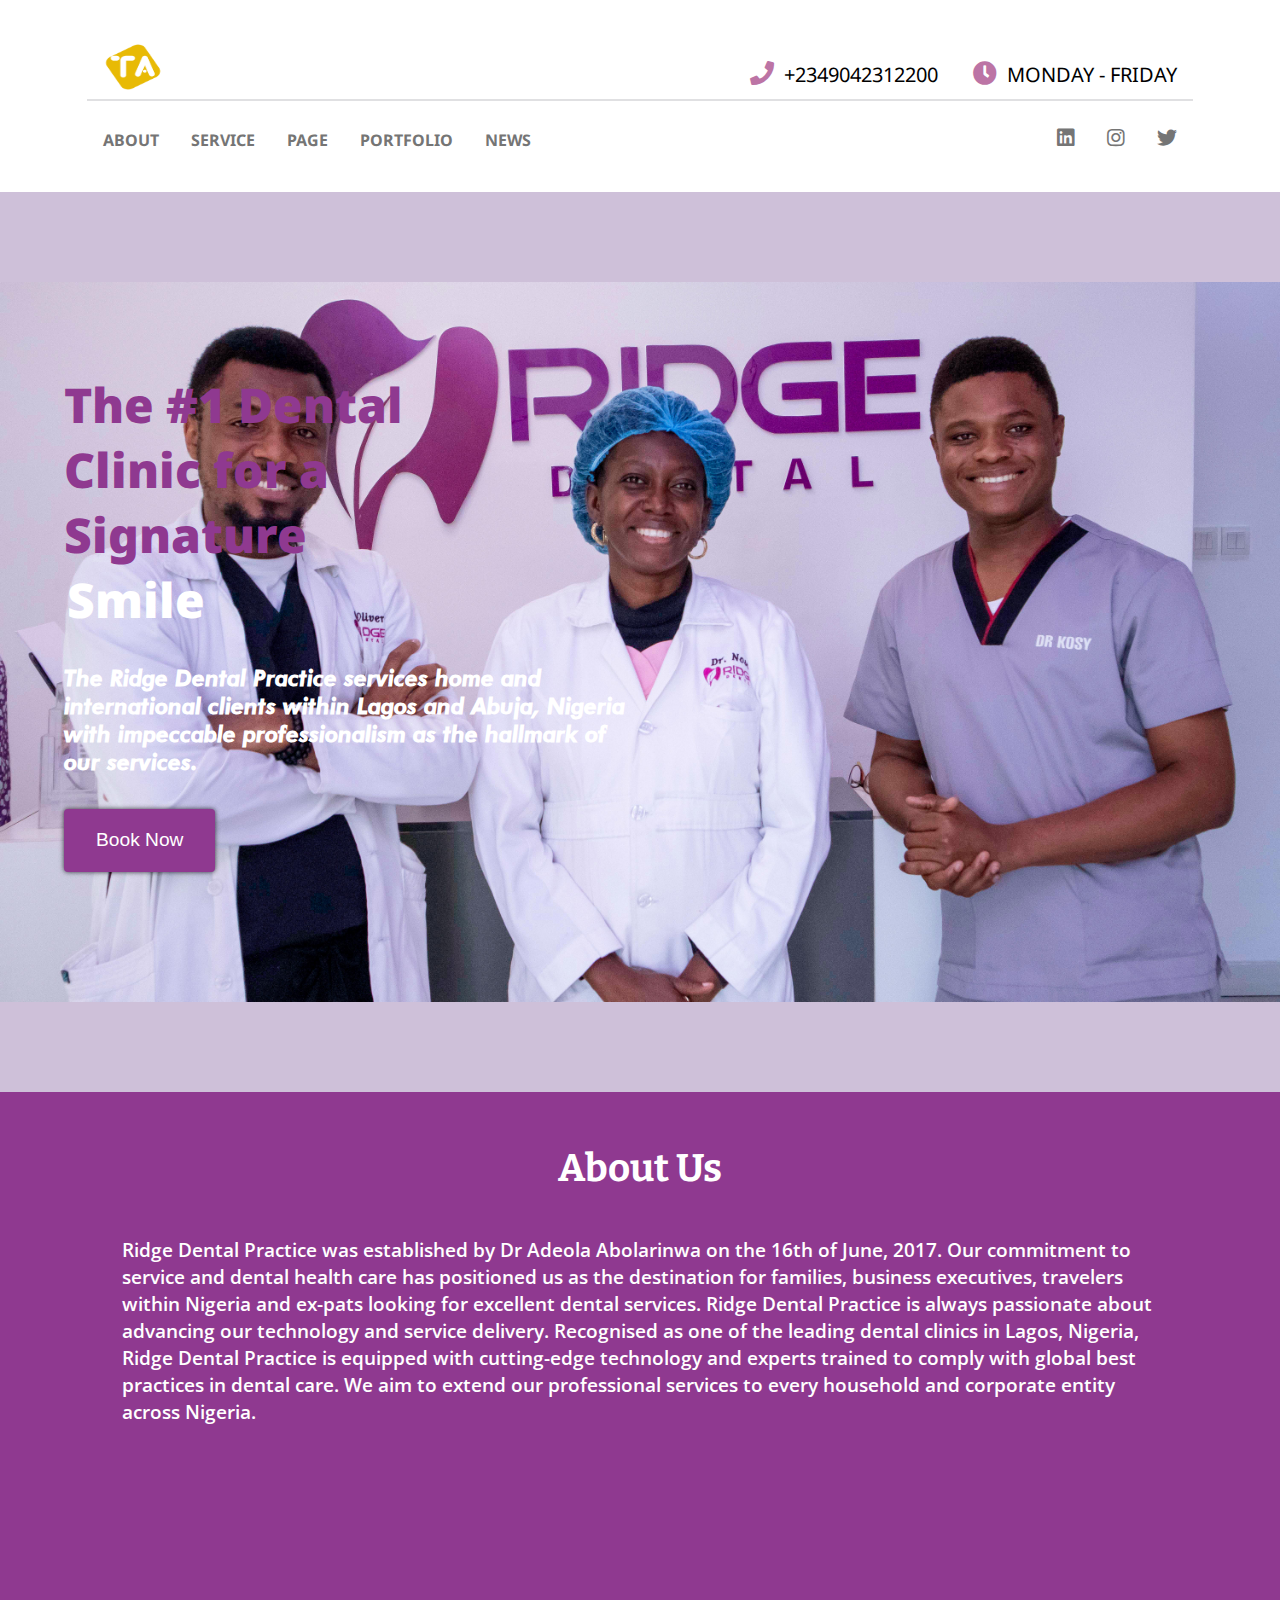
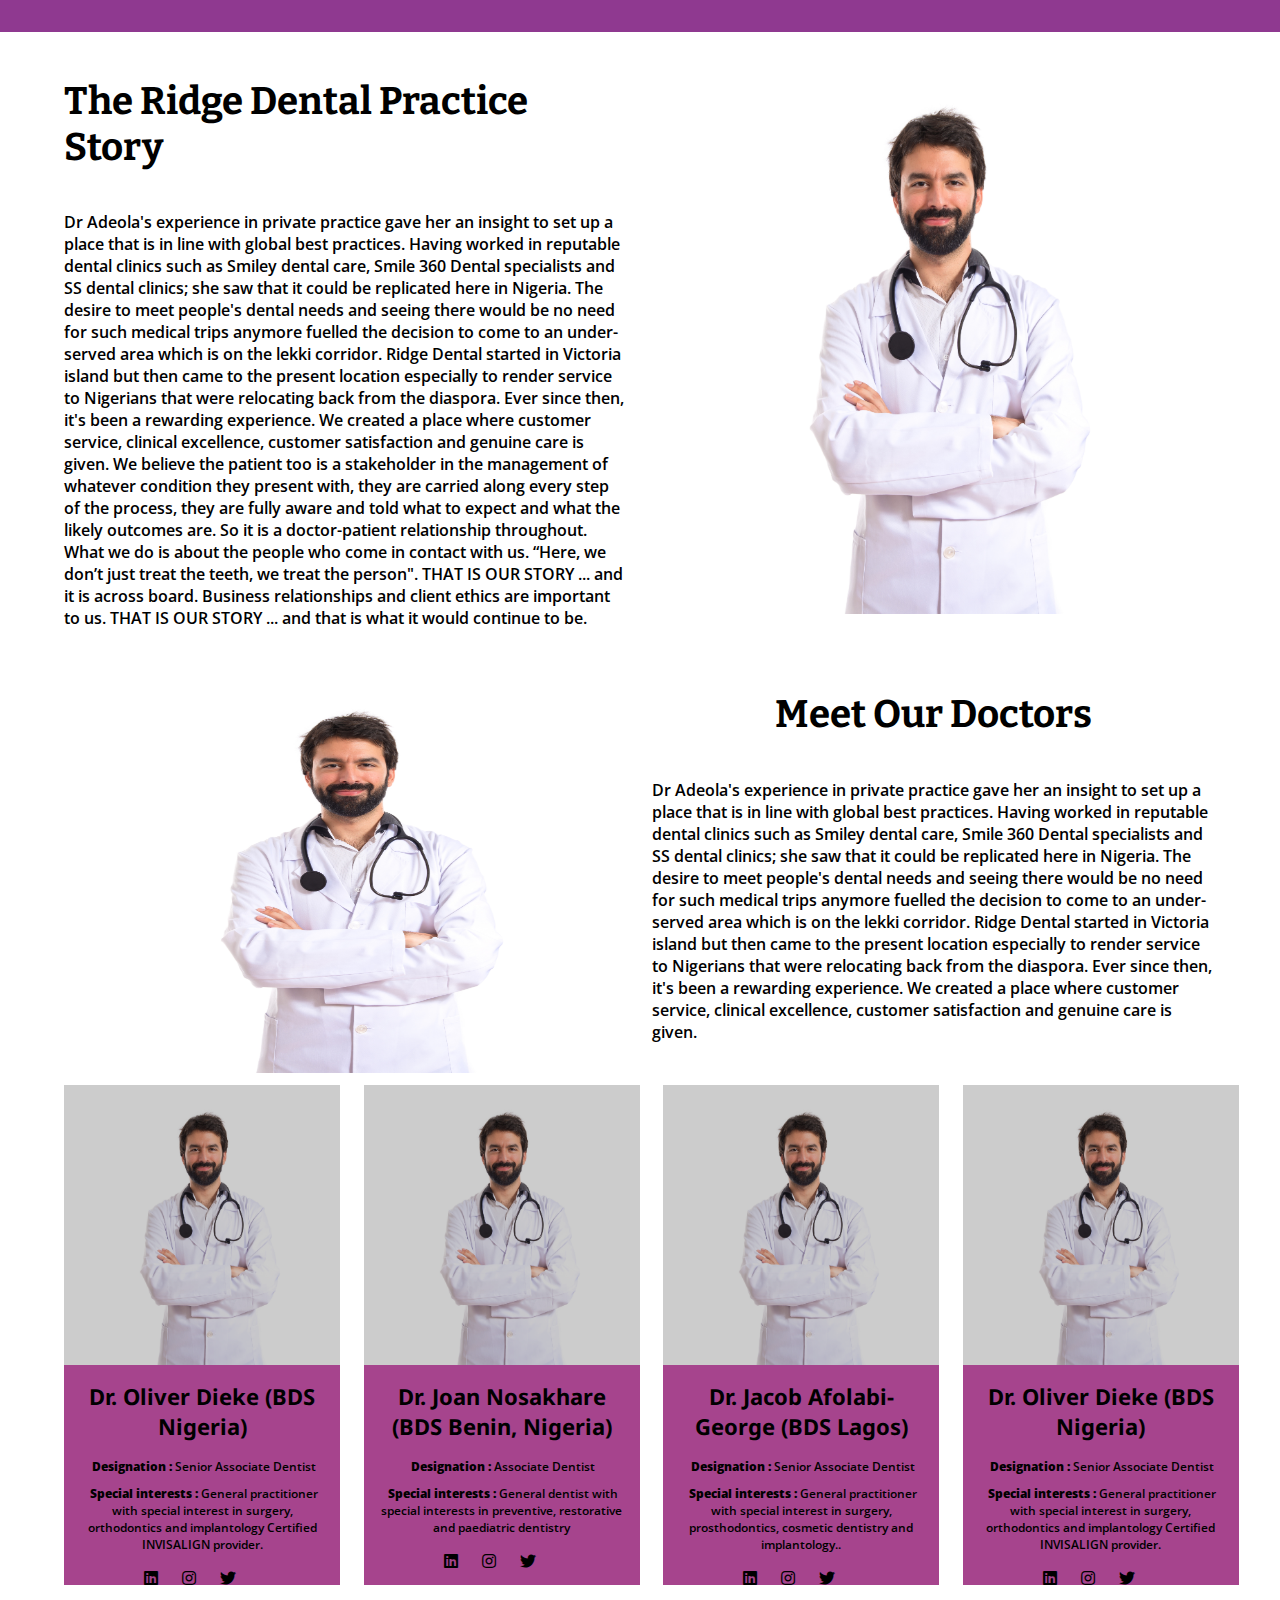
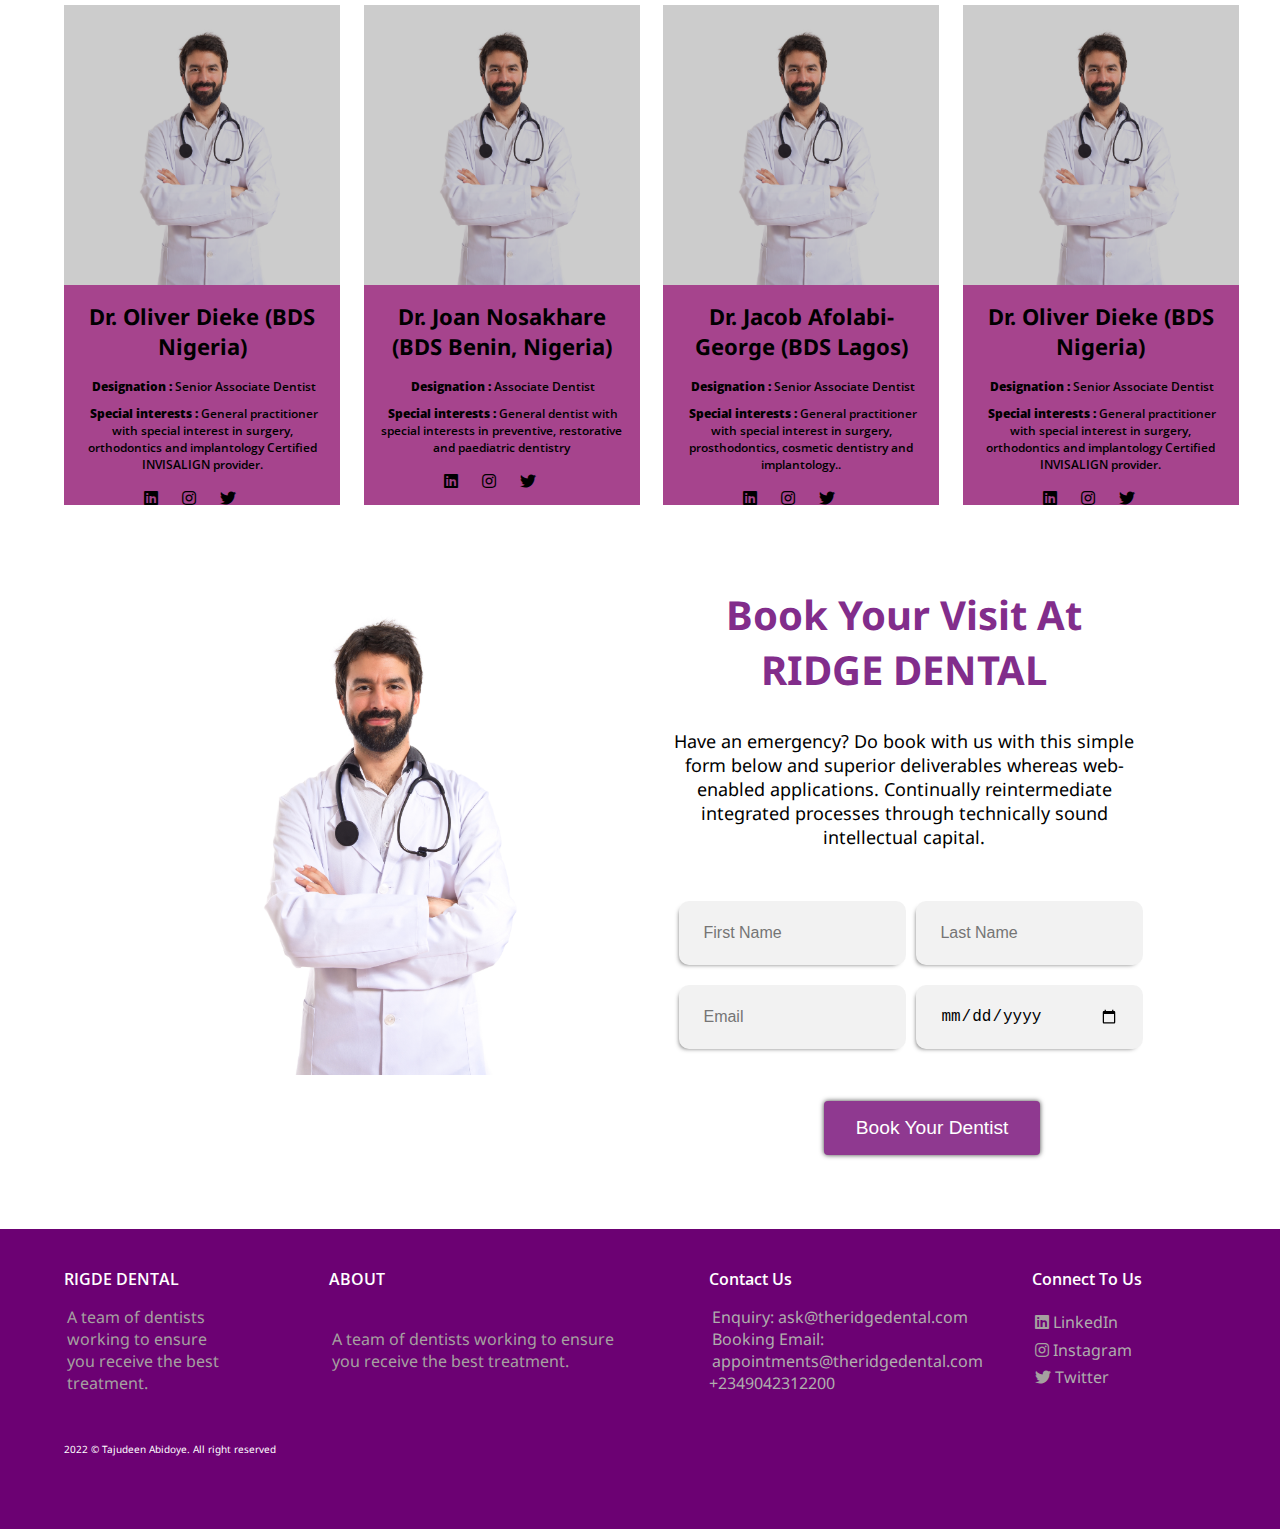
<file: aboutUs.html>
<!DOCTYPE html>
<html lang="en">
<head>
    <meta charset="UTF-8">
    <meta http-equiv="X-UA-Compatible" content="IE=edge">
    <meta name="viewport" content="width=device-width, initial-scale=1.0">
    <link rel="stylesheet" href="style.css">
    <link href="https://cdnjs.cloudflare.com/ajax/libs/font-awesome/5.9.0/css/all.min.css" rel="stylesheet">
   <!-- <link rel="stylesheet" href="./css/all.min.css"> -->
  
    <script src="temi.js" defer></script>
    <title>Ridge Dental </title>
</head>
<body>
    <div class="grid-container">
        <header>
                <div class="flex_row">
                    <div>
                        <ul>
                            <li><a href="http://"><div class="logo"><img src="img/Group 96.png" alt=""></div></a></li>
                            <!-- <li><a href="http://">Temi  <span> Adeleke </span></a></li> -->
                        </ul>
                    </div>
                    <div class="navbar" >
                        <ul>
                            <li > <span class="header_icon"><i class="fa fa-phone" aria-hidden="true"></i></span>+2349042312200</li>
                            <li><span class="header_icon"><i class="fa fa-clock" aria-hidden="true"></i></span>MONDAY - FRIDAY</li>
                           
                        </ul>
                    </div>
                  
                </div>
                <div class="flex_row_two">
                    <div class="navbar_two" >
                        <ul>
                            <ul>
                                <li><a href="/aboutUs.html">ABOUT</a></li>
                                <li><a href="http://">SERVICE</a></li>
                                <li><a href="#contact">PAGE</a></li>
                                <li><a href="http://">PORTFOLIO</a></li>
                                <li><a href="#new">NEWS</a></li>
                            </ul>
                           
                        </ul>
                    </div>
                    <div class="navbar" >
                        <ul>
                            <li><a href="http://"><i class="fab fa-linkedin"></i></a></li>
                            <li><a href="http://"><i class="fab fa-instagram"></i></a></li>
                            <li><a href="#contact"><i class="fab fa-twitter"></i></a></li>
                        </ul>
                    </div>
                  
                </div>
           
            <button class="hamburger" id="btn"><i class="fas fa-bars"></i></button>
            <div class="modal" id="nav">
                <ul>
                    <li><a href="http://">Work</a></li>
                    <li><a href="http://">Resume</a></li>
                    <li><a href="#contact">Contact</a></li>
                </ul>
            </div>
        </header>
        <main>
          <!-- intro   -->
            <div class="container intro">
                <div class="half height">
                    <div><h1>The #1 Dental Clinic for a Signature  <span class="whit">Smile</span></h1></div>
                    <h3>The Ridge Dental Practice services home and international clients within Lagos and Abuja, Nigeria with impeccable professionalism as the hallmark of our services.</h3>
                       
                        <button>Book Now</button>
                    </div>
                <div class="half">
                    <div class="rectangle"></div>
                </div>
            </div>
            <div class="container dark">
                <div class="about_us">
                    <h1>About Us</h1>
                    <p>Ridge Dental Practice was established by Dr Adeola Abolarinwa on the 16th of June, 2017. Our commitment to service and dental health care has positioned us as the destination for families, business executives, travelers within Nigeria and ex-pats looking for excellent dental services. Ridge Dental Practice is always passionate about advancing our technology and service delivery.
                        Recognised as one of the leading dental clinics in Lagos, Nigeria, Ridge Dental Practice is equipped with cutting-edge technology and experts trained to comply with global best practices in dental care. We aim to extend our professional services to every household and corporate entity across Nigeria.</p>

                </div>  
            </div>
            <div class="container white">
                <div class="grid">
                    
                    <div class="box">
                        
                            <div class="story">
                                <h1>The Ridge Dental Practice Story</h1>
                           <p>Dr Adeola's experience in private practice gave her an insight to set up a place that is in line with global best practices.


                            Having worked in reputable dental clinics such as Smiley dental care, Smile 360 Dental specialists and SS dental clinics; she saw that it could be replicated here in Nigeria.
                            
                            
                            The desire to meet people's dental needs and seeing there would be no need for such medical trips anymore fuelled the decision to come to an under-served area which is on the lekki corridor.
                            
                            
                            Ridge Dental started in Victoria island but then came to the present location especially to render service to Nigerians that were relocating back from the diaspora.
                            
                            
                            Ever since then, it's been a rewarding experience.
                            
                            We created a place where customer service, clinical excellence, customer satisfaction and genuine care is given.
                            
                            
                            We believe the patient too is a stakeholder in the management of whatever condition they present with, they are carried along every step of the process, they are fully aware and told what to expect and what the likely outcomes are. So it is a doctor-patient relationship throughout.
                            
                            
                            What we do is about the people who come in contact with us.
                            
                            “Here, we don’t just treat the teeth, we treat the person".
                            
                            
                            THAT IS OUR STORY ... and it is across board.
                            
                            Business relationships and client ethics are important to us.
                            
                            
                            THAT IS OUR STORY ... and that is what it would continue to be. </p>
                        </div>
                    
                    </div>
                    
                    <div class="box">
                        <div class="card_input"><img src="img/doctor-with-his-arms-crossed-white-background.jpg" alt=""></div>
                    </div>
                   
                 <div class="box">
                        <div class="doc_pic"><img src="img/doctor-with-his-arms-crossed-white-background.jpg" alt=""></div>
                    </div>
                    <div class="box">
                        
                        <div class="story">
                            <h1>Meet Our Doctors</h1>
                       <p>Dr Adeola's experience in private practice gave her an insight to set up a place that is in line with global best practices.


                        Having worked in reputable dental clinics such as Smiley dental care, Smile 360 Dental specialists and SS dental clinics; she saw that it could be replicated here in Nigeria.
                        
                        
                        The desire to meet people's dental needs and seeing there would be no need for such medical trips anymore fuelled the decision to come to an under-served area which is on the lekki corridor.
                        
                        
                        Ridge Dental started in Victoria island but then came to the present location especially to render service to Nigerians that were relocating back from the diaspora.
                        
                        
                        Ever since then, it's been a rewarding experience.
                        
                        We created a place where customer service, clinical excellence, customer satisfaction and genuine care is given.
                        
                        
                      </p>
                    </div>
                
                </div>
                </div>
               </div> 
               <div class="container white">
                <div class="gridy">
                    <div class="box profile_card">              
                            <div class="avi"><img src="img/doctor-with-his-arms-crossed-white-background.jpg" alt=""></div>
                            <div class="avi_info">
                                <h5> Dr. Oliver Dieke (BDS Nigeria)</h5> 
                                <p><span class="bold">Designation :</span> Senior Associate Dentist

                                 <p> <span class="bold">Special interests :</span> General practitioner with special interest in surgery, orthodontics and implantology   
                                    
                                    Certified INVISALIGN provider.</p>
                                    <div>
                                        <ul>
                                            <li><a href="http://"><i class="fab fa-linkedin"></i></a></li>
                                            <li><a href="http://"><i class="fab fa-instagram"></i></a></li>
                                            <li><a href="#contact"><i class="fab fa-twitter"></i></a></li>
                                        </ul>
                                    </div>
                                </div>
                    </div>
                        
                    <div class="box profile_card">              
                        <div class="avi"><img src="img/doctor-with-his-arms-crossed-white-background.jpg" alt=""></div>
                        <div class="avi_info">
                            <h5> Dr. Joan Nosakhare (BDS Benin, Nigeria)</h5> 
                            <p><span class="bold">Designation :</span> Associate Dentist </p>

                             <p> <span class="bold">Special interests :</span> General dentist with special interests in preventive, restorative and paediatric dentistry</p>
                             <div>
                                <ul>
                                    <li><a href="http://"><i class="fab fa-linkedin"></i></a></li>
                                    <li><a href="http://"><i class="fab fa-instagram"></i></a></li>
                                    <li><a href="#contact"><i class="fab fa-twitter"></i></a></li>
                                </ul>
                            </div>
                            </div>
                </div>

                <div class="box profile_card">              
                    <div class="avi"><img src="img/doctor-with-his-arms-crossed-white-background.jpg" alt=""></div>
                    <div class="avi_info">
                        <h5>Dr. Jacob Afolabi-George (BDS Lagos)</h5> 
                        <p><span class="bold">Designation :</span> Senior Associate Dentist

                         <p> <span class="bold">Special interests :</span> General practitioner with special interest in surgery, prosthodontics, cosmetic dentistry and implantology..</p>
                         <div>
                            <ul>
                                <li><a href="http://"><i class="fab fa-linkedin"></i></a></li>
                                <li><a href="http://"><i class="fab fa-instagram"></i></a></li>
                                <li><a href="#contact"><i class="fab fa-twitter"></i></a></li>
                            </ul>
                        </div>
                        </div>

            </div>

            <div class="box profile_card">              
                <div class="avi"><img src="img/doctor-with-his-arms-crossed-white-background.jpg" alt=""></div>
                <div class="avi_info">
                    <h5> Dr. Oliver Dieke (BDS Nigeria)</h5> 
                    <p><span class="bold">Designation :</span> Senior Associate Dentist

                     <p> <span class="bold">Special interests :</span> General practitioner with special interest in surgery, orthodontics and implantology   
                        
                        Certified INVISALIGN provider.</p>
                        <div>
                            <ul>
                                <li><a href="http://"><i class="fab fa-linkedin"></i></a></li>
                                <li><a href="http://"><i class="fab fa-instagram"></i></a></li>
                                <li><a href="#contact"><i class="fab fa-twitter"></i></a></li>
                            </ul>
                        </div>
                </div>
        </div>

        <div class="box profile_card">              
            <div class="avi"><img src="img/doctor-with-his-arms-crossed-white-background.jpg" alt=""></div>
            <div class="avi_info">
                <h5> Dr. Oliver Dieke (BDS Nigeria)</h5> 
                <p><span class="bold">Designation :</span> Senior Associate Dentist

                 <p> <span class="bold">Special interests :</span> General practitioner with special interest in surgery, orthodontics and implantology   
                    
                    Certified INVISALIGN provider.</p>
                    <div>
                        <ul>
                            <li><a href="http://"><i class="fab fa-linkedin"></i></a></li>
                            <li><a href="http://"><i class="fab fa-instagram"></i></a></li>
                            <li><a href="#contact"><i class="fab fa-twitter"></i></a></li>
                        </ul>
                    </div>
                </div>
    </div>
        
    <div class="box profile_card">              
        <div class="avi"><img src="img/doctor-with-his-arms-crossed-white-background.jpg" alt=""></div>
        <div class="avi_info">
            <h5> Dr. Joan Nosakhare (BDS Benin, Nigeria)</h5> 
            <p><span class="bold">Designation :</span> Associate Dentist </p>

             <p> <span class="bold">Special interests :</span> General dentist with special interests in preventive, restorative and paediatric dentistry</p>
             <div>
                <ul>
                    <li><a href="http://"><i class="fab fa-linkedin"></i></a></li>
                    <li><a href="http://"><i class="fab fa-instagram"></i></a></li>
                    <li><a href="#contact"><i class="fab fa-twitter"></i></a></li>
                </ul>
            </div>
            </div>
</div>

<div class="box profile_card">              
    <div class="avi"><img src="img/doctor-with-his-arms-crossed-white-background.jpg" alt=""></div>
    <div class="avi_info">
        <h5>Dr. Jacob Afolabi-George (BDS Lagos)</h5> 
        <p><span class="bold">Designation :</span> Senior Associate Dentist

         <p> <span class="bold">Special interests :</span> General practitioner with special interest in surgery, prosthodontics, cosmetic dentistry and implantology..</p>
         <div>
            <ul>
                <li><a href="http://"><i class="fab fa-linkedin"></i></a></li>
                <li><a href="http://"><i class="fab fa-instagram"></i></a></li>
                <li><a href="#contact"><i class="fab fa-twitter"></i></a></li>
            </ul>
        </div>
        </div>

</div>

<div class="box profile_card">              
<div class="avi"><img src="img/doctor-with-his-arms-crossed-white-background.jpg" alt=""></div>
<div class="avi_info">
    <h5> Dr. Oliver Dieke (BDS Nigeria)</h5> 
    <p><span class="bold">Designation :</span> Senior Associate Dentist

     <p> <span class="bold">Special interests :</span> General practitioner with special interest in surgery, orthodontics and implantology   
        
        Certified INVISALIGN provider.</p>
        <div>
            <ul>
                <li><a href="http://"><i class="fab fa-linkedin"></i></a></li>
                <li><a href="http://"><i class="fab fa-instagram"></i></a></li>
                <li><a href="#contact"><i class="fab fa-twitter"></i></a></li>
            </ul>
        </div>
</div>
</div>
                
                    
                </div>
               
            <!-- case study and Prototype -->
            <div class="container white">
                <div class="grid">
                    <div class="box">
                        <div class="card_input"><img src="img/doctor-with-his-arms-crossed-white-background.jpg" alt=""></div>
                    </div>
                    <div class="box">
                        <div class="card_input ">
                            <div class="cas">Book Your Visit At RIDGE DENTAL</div>
                            <div class="small_p">Have an emergency? Do book with us with this simple form below and superior deliverables whereas web-enabled applications. Continually reintermediate integrated processes through technically sound intellectual capital.</div>

                            <div class="input_section">
                                <div class="input_classy">
                                    <div class="input_container"><input type="text" placeholder="First Name"/></div>
                                    <div class="input_container"><input type="text" placeholder="Last Name"/></div>
                                </div>
                                <div class="input_classy">
                                    <div class="input_container"><input type="text" placeholder="Email"/></div>
                                    <div class="input_container"><input type="date" placeholder="Appointment Date"/></div>
                                </div>
                                <div class="half_btn">
                                    <button>Book Your Dentist</button>
                                </div>
                                
                            </div>
                    </div>
                    </div>
                </div>
              
               </div> 

        </main>
        <footer>
            <div class="container">
                <div class="footerGrid">
                    <div class="left">
                        <p>RIGDE DENTAL</p>
                        <span>A team of dentists working to ensure you receive the best treatment.</span>
                       
                      
                    </div>
                    <div class="left">
                        <p>ABOUT</p>
                        <span>A team of dentists working to ensure you receive the best treatment.</span>
                        
                    </div>
                    <div class="middle">
                        <p id="contact">Contact Us </p>
                        <span><a href = "mailto: ask@theridgedental.com">Enquiry: ask@theridgedental.com</a></span>
                        <span><a href = "mailto: appointments@theridgedental.com">Booking Email:  appointments@theridgedental.com</a></span>
                        <a href="tel:+2349042312200">+2349042312200</a>
                    </div>

                    <div class="right">
                        <p>Connect To Us</p>
                        
                        <span><icon><i class="fab fa-linkedin"></i></icon> <a href="www.linkedin.com/">LinkedIn</a> </span>
                        <span><icon><i class="fab fa-instagram"></i></icon> <a href="www.lnstagram.com/">Instagram</a> </span>
                        <span><icon><i class="fab fa-twitter"></i></icon> <a href="www.Twitter.com/">Twitter</a> </span>
                        

                    </div>
                </div>
                <div class="footerfooter">2022 &copy; Tajudeen Abidoye. All right reserved</div>
            </div>
        </footer>
    </div>
</body>
</html>
</file>
<file: style.css>
@import url("https://fonts.googleapis.com/css2?family=Noto+Sans&family=Open+Sans:wght@300&family=Roboto:wght@100&display=swap");

  @import url('https://fonts.googleapis.com/css2?family=Bitter:ital,wght@1,100&display=swap');

  @font-face {
    font-family: 'fatura'; 
    src: url('/futura/Futura\ Heavy\ Italic\ font.ttf') format('truetype'); 
}

* {
  box-sizing: border-box;
}
body {
  margin: 0;
  overflow-x: hidden;
  padding: 0;
  font-family: "Noto Sans", "Open Sans", sans-serif, "Roboto";
}
/* layout */
.grid-container {
  display: grid;
  grid-template-areas:
    "header"
    "main"
    "footer";
  grid-template-columns: 1fr;
  grid-template-rows: 12rem 1fr 8rem;
  height: 100%;
  justify-content: center;
  align-content: center;
  margin: 0;
}
header {
  grid-area: header;
  color: rgb(0, 0, 0);
  padding-right: 5%;
  padding-left: 5%;
  font: "Open Sans";
  box-shadow: -1px 26px 24px -23px rgba(0,0,0,0.55);
}
.header_icon{
  font-size: 24px;
  margin-right: 10px;
  color:#BC74A5;
}

.flex_row{
  display: flex;
  flex-direction: row;
  justify-content: space-between;
  background-color: #fff; 
  border-bottom: 2px solid #e0e0e2;
  margin: 5px 2%;
  height: 6rem;
}

.flex_row_two{
  display: flex;
  flex-direction: row;
  justify-content: space-between;
  height: 3rem;
  align-items: center;
  padding: 0 2%;
}

main {
  grid-area: main;
  background-color: #f3f4f8;
  color: white;
}
footer {
  grid-area: footer;
  color: white;
  background-color: #6C0173;
  position: relative;
  min-height: 300px;
}

header {
  display: flex;
  flex-direction: column;
  /* background-color: yellow; */
 
}
header ul {
  display: flex;
  list-style: none;
  justify-content: center;
  align-items: center;
  padding-top: 5px;
  padding-inline-start: 0px;
}
header ul li {
  margin: 1rem;
}
span {
  color: #a5a0a0;
  margin-left: 3px;
}
header a {
  text-decoration: none;
  color: #757575;
  /* color: white; */
}
.logo {
  width: 200px;
  height: 70px;
  padding-bottom: 20px;
}
.navbar {
  padding-top: 10px;
 font-size: 20px;
}

.navbar_two {
  padding-top: 10px;
 font-size: 16px;
 font-weight: bold;
}

.hamburger {
  position: fixed;
  background-color: #222222;
  color: white;
  background-color: transparent;
  border-radius: 0;
  top: 15px;
  font-size: 22px;
  right: 10px;
  padding: 0.5rem;
  border: none;
  display: none;
}
.modal {
  height: 100vh;
  background-color: #e8ba05;
  position: fixed;
  width: 100%;
  top: -40px;
  height: 34px;
  right: 0;
  padding: auto;
  color: white;
  transform: translateY(0%);
  transition: transform 1s ease-in-out;
  display: none;
}
.modal ul {
  display: flex;
  justify-content: center;
  align-items: center;
  margin-left: auto;
}
.modal.active {
  transform: translateY(100%);
  /* opacity: 50%; */
}

.container {
  padding-left: 5%;
  padding-right: 5%;
  overflow: hidden;
  width: 100%;
  
}
.center_header h2{
  display: flex;
  flex-direction: column;
  justify-content: center;
  margin-left: 20px;
  margin-bottom: 2rem;
  color: #8F3990;
}


.half {
  width: 50%;
  float: left;
}

.half  h2 {
margin-top: 12rem;
color:#822d8b;

}
.whit{
  color: white;
}
.space{
  margin-top: 2rem;
  margin-bottom: 2rem;
}


.intro {
  height: 100vh;
  display: flex;
  flex-direction: row;
  color: #ffffff;
}

.column {
  display: flex;
  flex-direction: column;
  justify-content: center;
  align-items: center;
}
.row{
  display: flex;
  flex-direction: row;
  justify-content: center;
  background-color: red;
  align-items: end;
}
.flex{
  display: flex;
  flex-direction: row;
  justify-content: space-between;
}
.flex h2 {
  color: #8F3990;
}
.container.intro h1 {
  font-family: "fatura","Noto Sans", "Open Sans",;
  font-size: 3rem;
  color:  #8F3990;
  font-weight: 900;
  margin-top: 20vh;
  width:60%
  /* background-image: ; */
}

.container.intro{
  background-color: #cec0d9;
  background-image: url(./img/ridgeSmile.JPG);
  background-position: right;
  background-repeat: no-repeat;
  background-size: contain;
  z-index: 0;
}
.doc_bg {
  display: flex;
  flex-direction: column;
  background-color: #afa5b6;
  background-image: url(./img/IMG_0859.JPG);
  background-position: center;
  background-repeat: no-repeat;
 justify-content: flex-end;
  background-size: contain;
  align-items: flex-end;
  z-index: 0;
  height: 110vh;
  width: 100%;
 
  text-align: center;
}
.transparent{
  display: flex;
  flex-direction: column;
  justify-content: center;
 
  height: 60%;
  padding-bottom: 3rem;
  align-items: center;
  background: linear-gradient(to top, rgba(2, 2, 2, 0.85), transparent);

}
.transparent h3 {
  color: #ffffff;
  font-size: 2.2rem;
  font-weight: 800;
  text-align: center;
  font-family: 'Bitter', serif;
  font-style: italic;
  width: 80%;
 
}
.transparent ul{
  margin-top: -10px;
  display: flex;
  flex-direction: row;
  text-align: center;
  justify-content: center;
  width: 80%;
  list-style: none;
}

.transparent li{
  text-align: center;
  font-weight: 600;
  font-size: 1.5rem;
  /* color: #ff85e1; */
  color: white;
}
.about_us{
  display: flex;
  flex-direction: column;
  font-size: 1.2rem;
  align-items: center;
  padding: 5% 5%;
  font-family: 'Bitter', serif;
  height: 60vh;
}
.about_us h1{
  margin-top: -5px;
}

.dark{
  background: #8F3990;
}
.story {
  display: flex;
  flex-direction: column;
  font-size: 1.2rem;
  align-items: center;
  color: black;
  font-family: 'Bitter', serif;
}

.story p {
color: black;
font-size: 1rem;
}
/* text size */

h2 {
  font-size: 42px;
  margin-bottom: 0;
  font-family: "Open sans";
  font-weight: 900;
  color: #1055AF;
}
h3 {
  font-size: 1.4rem;
  /* color: green; */
  font-family: 'fatura',"Noto Sans", "Open Sans";
}
h4 {
  font-size: 24px;
}
p {
  font-family: "Open Sans";
  font-weight: 600;
}
h6 {
  margin: 0;
  padding: 0;
  font-size: 16px;
}

button {
  padding: 1.3rem 2rem;
  background-color: #8F3990;
  border: none;
  border-radius: 4px;
  box-shadow: 0px 0px 5px 0px rgba(0,0,0,0.75);
  color: #ffffff;
  font-size: 1.2rem;
  cursor: pointer;
  transition: all 0.2s linear;
  margin-top: 10px;
}
button:hover {
  transform: scale(1.1);
}
/* user centered  */

.column.container h2 {
  width: 25%;
  font-family: 'fatura';
  margin-top: 4rem;
  margin-bottom: 4px;
  text-align: center;
}
.column.container p {
  width: 45%;
  text-align: center;
}

.image-container {
  width: 60%;
  height: 460px;
  background-color: whitesmoke;
  box-shadow: 0 1rem 2rem hsl(0 0% 0% / 20%);
  border-radius: 2ch;
  border: none;
  /* border: 1px solid hsl(0 0% 83%); */
  border-radius: 20px;
  margin-bottom: 4rem;
  margin-top: 20px;
}


.high p {
  width: 100%;
  font-size: 50px;
  text-align: left;
}

.grid {
  display: grid;
  width: 100%;
  grid-template-columns: 49% 49%;
  grid-gap: 2%;
  margin-bottom: 2rem;
 
  margin-top: 20px;
}
.gridPurple {
  display: grid;
  width: 100%;
  grid-template-columns: 49% 49%;
  grid-gap: 2%;
  margin-bottom: 2rem;
  background-color: #A6448D;
 
  margin-top: 20px;
}

.gridy {
  display: grid;
  width: 100%;
  grid-template-columns: 24% 24% 24% 24%;
  grid-gap: 2%;
  margin-bottom: 4rem;
}
img {
  width: 100%;
  height: 100%;
}
.box {
  display: flex;
  flex-direction: column;
  height: auto;
  /* padding: 2% 2%; */
  width: 100%;
  border-radius: 10px;
}

.boxy {
  display: flex;
  flex-direction: column;
  color: black;
 padding: 1rem;
transition: all 7s;
  text-align: center;
 width: 100%;
  
}
.boxy h2 {
  color:white;
 margin-top: 0;
  font: "Open Sans";
}

.boxy h5{
  color:#8F3990;
  font-size: 2.5rem;
  margin-bottom: 0px;
}
.boxy h3 {
  color: black;
  font-size: 1.3rem;
  font: "Open Sans";
  font-weight: lighter;
}

.boxy h4{
  font-size: 1.6rem;
}

.boxy li{
  text-align: left;
  font-size: 1.3rem;
}
.boxy .big_hyphen{
  font-size: 2.5rem;
  color:#822d8b;
 margin: 0 5px
}

.end {
  align-items: flex-end;
  padding-right: 2rem;
}
.start {
  justify-content: center;
  padding-left: 2rem;
  align-items: flex-start;
}

.profile_card{
  display: flex;
  flex-direction: column;
  width: 100%;
  height: 100%;
  border-radius: 15px;
 
}

.avi{
  height: 280px;
  width: 100%;
 filter: brightness(80%);
}

.avi img{
  height: 100%;
  width: 100%;
  object-fit: cover;
}
.avi_info{
  display: flex;
  height: 220px;
  
  padding: 4%;
  background-color:#A6448D;
 
 width: 100%;
 flex-direction: column;
 
}
.avi_info h5{
  margin-top: 5px;
  font-size: 22px;
  text-align: center;
 
  display: flex;
  margin-bottom:5px;
}
.avi_info p{
  /* color: white; */
  font-size: 12px;
  margin-bottom: -2px;
  text-align: center;
  font-family: 'open sans';
}
 .avi_info .bold{
  font-weight: 900;
  color: black;
}
.avi_info ul{
  display: flex;
  flex-direction: row;
  list-style: none;
  margin-top: 1rem;
  padding: 0;
  justify-content: center;
  
}

.avi_info li{
  margin-right:1.5rem;
}

.avi_info a{
  color: rgb(0, 0, 0);
}
.card {
  display: flex;
  flex-direction: column;
  justify-content: center;
  box-shadow: 0 1rem 2rem hsl(0 0% 0% / 20%);
  background: #f7f8f9;
  color: hsl(200 50% 20%);
  place-items: center;
  border-radius: 10px;
  border: 1px solid hsl(0 0% 83%);
  margin: 2px;
  padding: 0;
  text-align: left;
  transition: all 3s;
  column-width: 100%;
}

.doctor_card {
  display: flex;
  flex-direction: column;
  justify-content: center;
  background: #185999;
  place-items: center;
  padding: 0;
  text-align: left;
}



.card_input {
  display: flex;
  flex-direction: column;
  justify-content: center;
  background: transparent;
  /* color: hsl(200 50% 20%); */
  place-items: center;
  margin: 2px;
  padding: 0;
  text-align: left;
  transition: all 0.2s linear;
  column-width: 100%;
 
}

.card_input p{
  font-size: 1.5rem;
}
.input_container{
  margin-left: 10px;
  width: 100%;
}
.card:hover {
  transform: scale(1.1);
}
.casy{
  text-align: center;
  padding: 1rem 1rem ;
  font-weight: bold;
  font-size: 2rem;
  color: #8F3990;
  border-bottom: 2px solid #e0e0e2;
  margin-top: 10px;
 
}

.cas{
  text-align: center;
  padding: 1rem 1rem ;
  font-weight: bold;
  font-size: 2.5rem;
  color:#822d8b;
  /* margin-top: 3rem; */
  width:80%;
 
}
.half_btn{
  display: flex;
  justify-self: center;
  margin-top: 2rem;
  margin-left: 33%;
}
.small_p {
  text-align: center;
  padding: 1rem;
  
  font-size: 18px;
}
 
.doc_pic{
  margin-top: .5rem;
  width: 100%;
  height: 400px;
  
  
}
.doc_pic img{
  width: 100%;
  height: 100%;
}
.card.one {
  height: auto;
  width: 280px;
  padding: 10px;
  background-color: #f7f8f9;
}
.card.one P {
  width: 100%;
  text-align: start;
}
.card.one h6 {
  width: 100%;
  text-align: start;
  font-weight: 900px;
  margin: 0;
  font-size: 14px;
  margin-bottom: 6px;
  text-align: start;
}
.short {
  height: 500px;
  margin-bottom: 10px;
}
.icon {
  justify-content: center;
  display: flex;
  width: 200px;
  font-size: 20px;
  line-height: 3.6;
}
.card h3 {
  font-size: 1.17em;
  line-height: 4px;
  margin-bottom: 2px;
}


.white {
  background-color: #ffffff;
  color: black;
}


.brand {
  margin-top: 10px;
}
.conatainer.white {
  margin-bottom: 0px;
}
.box h2 {
  margin-top: 0;
  margin-bottom: 0;
  width: 60%;
}

select {
  width: 100%;
  height: 4rem;
  outline: none;
  border: none;
  font-size: 16px;
  padding: 0.5rem 1.5rem;
  border-radius: 10px;
  background: rgba(196, 196, 196, 0.22);
  appearance: none;
  background-image: url("data:image/svg+xml;charset=UTF-8,%3csvg xmlns='http://www.w3.org/2000/svg' viewBox='0 0 24 24' fill='none' stroke='currentColor' stroke-width='2' stroke-linecap='round' stroke-linejoin='round'%3e%3cpolyline points='6 9 12 15 18 9'%3e%3c/polyline%3e%3c/svg%3e");
  background-repeat: no-repeat;
  background-position: right 1rem center;
  background-size: 1em;
}
select:focus {
  border: 1px solid #BC74A5;
  outline: 1px solid #BC74A5;
}
.input_class{
  display: flex;
  flex-direction: column;
  width: 60%;
  /* background-color: green; */
  padding: 5% 3% 8% 3%;
}

.input_section{
  display: flex;
  flex-direction: column;
  width: 100%;
  /* background-color: green; */
  padding: 5% 3% 8% 3%;
}

.input_classy{
  display: flex;
  flex-direction: row;
  /* width: 80%;
  /* background-color: green; */
  /* padding: 5% 3% 8% 3%;  */
}
input {
  width: 100%;
  height: 4rem;
  outline: none;
  border: none;
  font-size: 16px;
  padding: 0.5rem 1.5rem;
  border-radius: 10px;
  background: rgba(196, 196, 196, 0.22);
  margin: 10px 2px;
  box-shadow: -3px 3px 5px -4px rgba(0,0,0,0.75)
}
.box button {
  padding: 1rem 2rem;
  background-color: #8F3990;
  border: none;
  border-radius: 4px;
  box-shadow: 0px 0px 5px 0px rgba(0,0,0,0.75);
  color: #ffffff;
  font-size: 1.2rem;
  cursor: pointer;
  transition: all 0.2s linear;
  margin-top: 10px;
}
.testimonial {
  display: flex;
  background-color: whitesmoke;
  width: 100%;
  height: 600px;
  align-items: center;
  justify-content: center;
}
.background {
  display: flex;
  background-color: pink;
  align-items: center;
  width: 800px;
  height: 500px;
  overflow: hidden;
}
.carousel {
  display: flex;
  transition: transfrom 0.9 linear;
  transform: translateX(0%);
}
.carousel img {
  height: 500px;
  width: 800px;
  object-fit: cover;
}
.testimonial2 {
  display: none;
  background-color: whitesmoke;
  width: 100%;
  height: 300px;
  align-items: center;
  justify-content: center;
}
.background2 {
  display: flex;
  background-color: pink;
  align-items: center;
  width: 300px;
  height: 280px;
  overflow: hidden;
}
.carousel2 {
  display: flex;
  transition: transfrom 0.9 linear;
  transform: translateX(0);
}
.carousel2 img {
  height: 280px;
  width: 300px;
  object-fit: cover;
}
.footerGrid {
  display: grid;
  grid-template-columns: 15% 25% 20% 30%;
  grid-gap: 8%;
  padding-top: 2%;
}
.footerGrid a {
  text-decoration: none;
  color: #afadad;
}
.footerGrid a {
  text-decoration: none;
}
.left {
  display: grid;
}
.middle {
  display: grid;
}
.right {
  display: grid;
}
.footerfooter {
  font-size: 10px;
  display: flex;
  margin-top: 3rem;
}
/* phone-only */
@media (max-width: 470px) {
  .container.intro {
    height: auto;
  }
  .half {
    width: 100%;
    display: flex;
    flex-direction: column;
    justify-content: center;
    align-items: center;
    float: left;
  }
  .grid {
    display: grid;
    grid-template-columns: 100%;
  
  }
  .gridy {
    display: grid;
    grid-template-columns: 100%;
  }
  .end {
    align-items: center;
    padding: 20px 0;
  }
  .start {
    align-items: center;
    padding: 0;
  }
  .card.one {
    height: auto;
    width: 200px;
    padding: 10px;
    background-color: #f7f8f9;
  }

  .temi2 {
    display: flex;
  }
  .temi {
    display: none;
  }
  .container {
    display: flex;
    flex-direction: column;
    justify-content: center;
    align-items: center;
    text-align: center;
    margin-top: 20px;
  }
  .container.product-creation p {
    width: 100%;
    display: flex;
    justify-content: center;
    margin-top: 10px;
    font-size: 14px;
    text-align: center;
  }
  
  .box img{
    height: 100%;
    width: 100%;
    object-fit: contain;
  }
  .box h2 {
    margin-top: 0;
    margin-bottom: 0;
    width: 100%;
  }
  .brand {
    margin-top: 30px;
  }
  .card.one {
    height: auto;
    width: 300px;
    padding: 10px;
    background-color: #f7f8f9;
  }
  .card.one h6 {
    text-align: center;
  }
 

  .container.column h2 {
    margin-top: 0;
    padding-top: 0;
  }
  h2 {
    font-size: 22px;
    margin-bottom: 0;
    font-family: "Open sans";
    font-weight: 300;
  }
  h3 {
    font-size: 16px;
    font-family: 'fatura';
    color: red;
  }
  h4 {
    font-size: 24px;
  }
  p {
    font-family: "Open Sans";
    font-weight: 600;
  }
  h6 {
    margin: 0;
    padding: 0;
    font-size: 16px;
  }
  .column.container h2 {
    width: 100%;
    margin-top: 4rem;
    margin-bottom: 4px;
    text-align: center;
  }
  .column.container p {
    width: 100%;
    text-align: center;
  }
  .image-container {
    width: 100%;
  }
  .short {
    height: 250px;
  }
  .image-container {
    height: 200px;
  }
  .modal {
    display: flex;
  }
  .hamburger {
    display: flex;
  }
  .navbar {
    display: none;
    font-family: "Open sans";
  }
  .logo {
    width: 150px;
    height: 50px;
    padding-bottom: 10px;
  }
  .testimonial2 {
    display: flex;
  }
  .testimonial {
    display: none;
  }
  .footerGrid {
    display: grid;
    grid-template-columns: 100%;
    grid-gap: 10px;
  }
  footer {
    height: 500px;
  }
}

/* .tablet-portrait-up  */
@media (min-width: 600px) {
}
/* tablet-portait-only */
@media (min-width: 600px) and (max-width: 899px) {
  h2 {
    font-size: 24px;
    margin-bottom: 0;
    font-family: "Open sans";
    font-weight: 300;
  }
  .image-container {
    width: 60%;
    height: 360px;
  }
  .gridy {
    display: grid;
    width: 100%;
    grid-template-columns: 49% 49%;
    grid-gap: 2%;
    margin-bottom: 4rem;
  }
  .footerGrid {
    display: grid;
    grid-template-columns: 32% 33% 28%;
  }
  .footerGrid p {
    margin: 0px;
  }
}
/* tablet-landscape-up */
@media (min-width: 900px) {
}
/* tablet-landscape-only */
@media (min-width: 900px) and (max-width: 1199px) {
}

@media (min-width: 1023px) and (max-width: 1280px) {
}
/* .desktop-up */
@media (min-width: 1300px) {
}
/* desktop-only */
@media (min-width: 1300px) and (max-width: 1799px) {
}

/* big-desktop-up */
@media (min-width: 1800px) {
}
</file>
